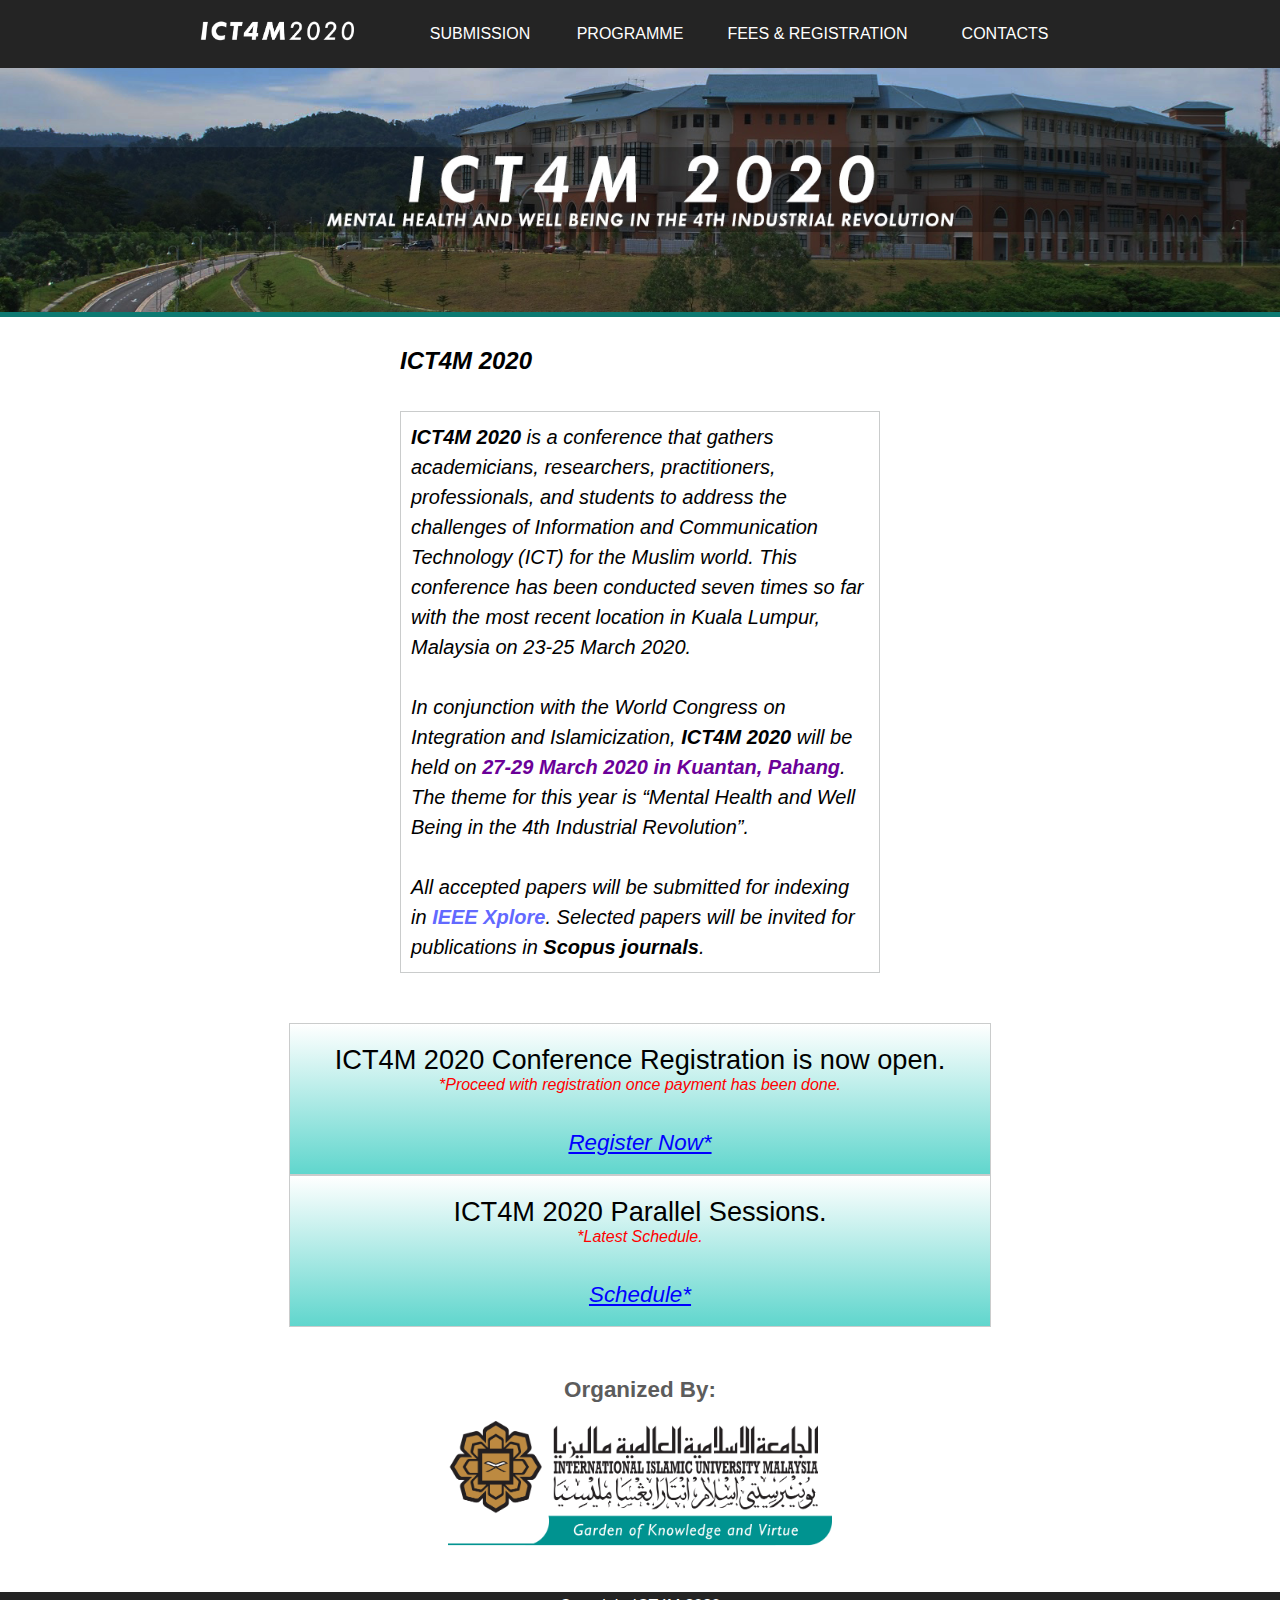
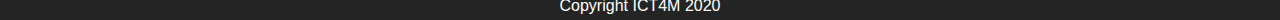
<file: index.html>
<!DOCTYPE html>
<html lang="en" dir="ltr">
  <head>
    <meta charset="utf-8">
    <title></title>
    <link rel="stylesheet" href="style_home_contacts.css">
  </head>
  <body>

    <div class="nav-bar">
      <a href="index.html">
      <img class="logo" src="ICT4M_logo.png" alt="logo" ></a>
      <ul>
        <li><a href="#">SUBMISSION</a>
            <div class="sub-menu-1">
                <ul>
                    <li><a href="callforpaper.html">CALL FOR PAPERS</a></li>
                    <li><a href="dateline.html">IMPORTANT DATES</a></li>
                    <li><a href="guideline.html">SUBMISSION GUIDELINES</a></li>
                </ul>
            </div>
        </li>
        <li><a href="#">PROGRAMME</a>
            <div class="sub-menu-1">
                <ul>
                    <li><a href="tentative.html">CONFERENCE PROGRAMMES</a></li>
                    <li><a href="#">KEYNOTE SPEAKERS</a></li>
                </ul>
            </div>
        </li>
        <li style="width: 185px;"><a href="#">FEES & REGISTRATION</a>
            <div class="sub-menu-1">
                <ul>
                    <li><a href="ConferenceFees.html">CONFERENCE FEES</a></li>
                    <li><a href="registration.html">REGISTRATION</a></li>


                </ul>
            </div>
        </li>
        <li><a href="contacts.html">CONTACTS</a></li>
      </ul>
    </div>

    <div class="head-image">
      <img src="images/home_img.jpg" alt="home">
    </div>

        <div class="content" id="home">
            <h2><em>ICT4M 2020</em></h2>
            <br><br>
            <p><em><strong>ICT4M 2020</strong> is a conference that gathers academicians, researchers, practitioners, professionals,
            and students to address the challenges of Information and Communication Technology (ICT) for
            the Muslim world. This conference has been conducted seven times so far with the most recent
            location in Kuala Lumpur, Malaysia on 23-25 March 2020.<br><br>

            In conjunction with the World Congress on Integration and Islamicization, <strong>ICT4M 2020</strong> will be
            held on <strong><span style="color: #6b0098">27-29 March 2020 in Kuantan, Pahang</span></strong>. The theme for this year is “Mental Health and
            Well Being in the 4th Industrial Revolution”.<br><br>

            All accepted papers will be submitted for indexing in <strong><span style="color: #6269ff">IEEE Xplore</span></strong>. Selected papers will be invited
            for publications in <strong>Scopus journals</strong>.</em></p>
        </div>

                <div class="announcement" id="one">
                  <p><span style="color: black; font-size: 1.7em; margin-bottom: 3px;">ICT4M 2020 Conference Registration is now open.</span></p>
                  <p><span style="color: red"><em>*Proceed with registration once payment has been done.</em></span></p>
                  <br><br>
                  <p><span style="font-size: 1.4em;"><em><a href="#" style="color: blue">Register Now*</a></em></span></p>
                </div>

                <div class="announcement" id="two">
                  <p><span style="color: black; font-size: 1.7em; margin-bottom: 3px;">ICT4M 2020 Parallel Sessions.</span></p>
                  <p><span style="color: red"><em>*Latest Schedule.</em></span></p>
                  <br><br>
                  <p><span style="font-size: 1.4em;"><em><a href="#" style="color: blue">Schedule*</a></em></span></p>
                </div>

                <div class="organizer">
                    <p><strong>Organized By:</strong></p>
                    <br>
                    <img src="images/IIUM_Logo.png" alt="">
                </div>





    <!--<div class="container">

      <div class="slide" id="one">

      </div>

      <div class="slide" id="two">

      </div>

    </div>-->


    <footer>
        <p>Copyright ICT4M 2020</p>
    </footer>
  </body>
</html>
</file>
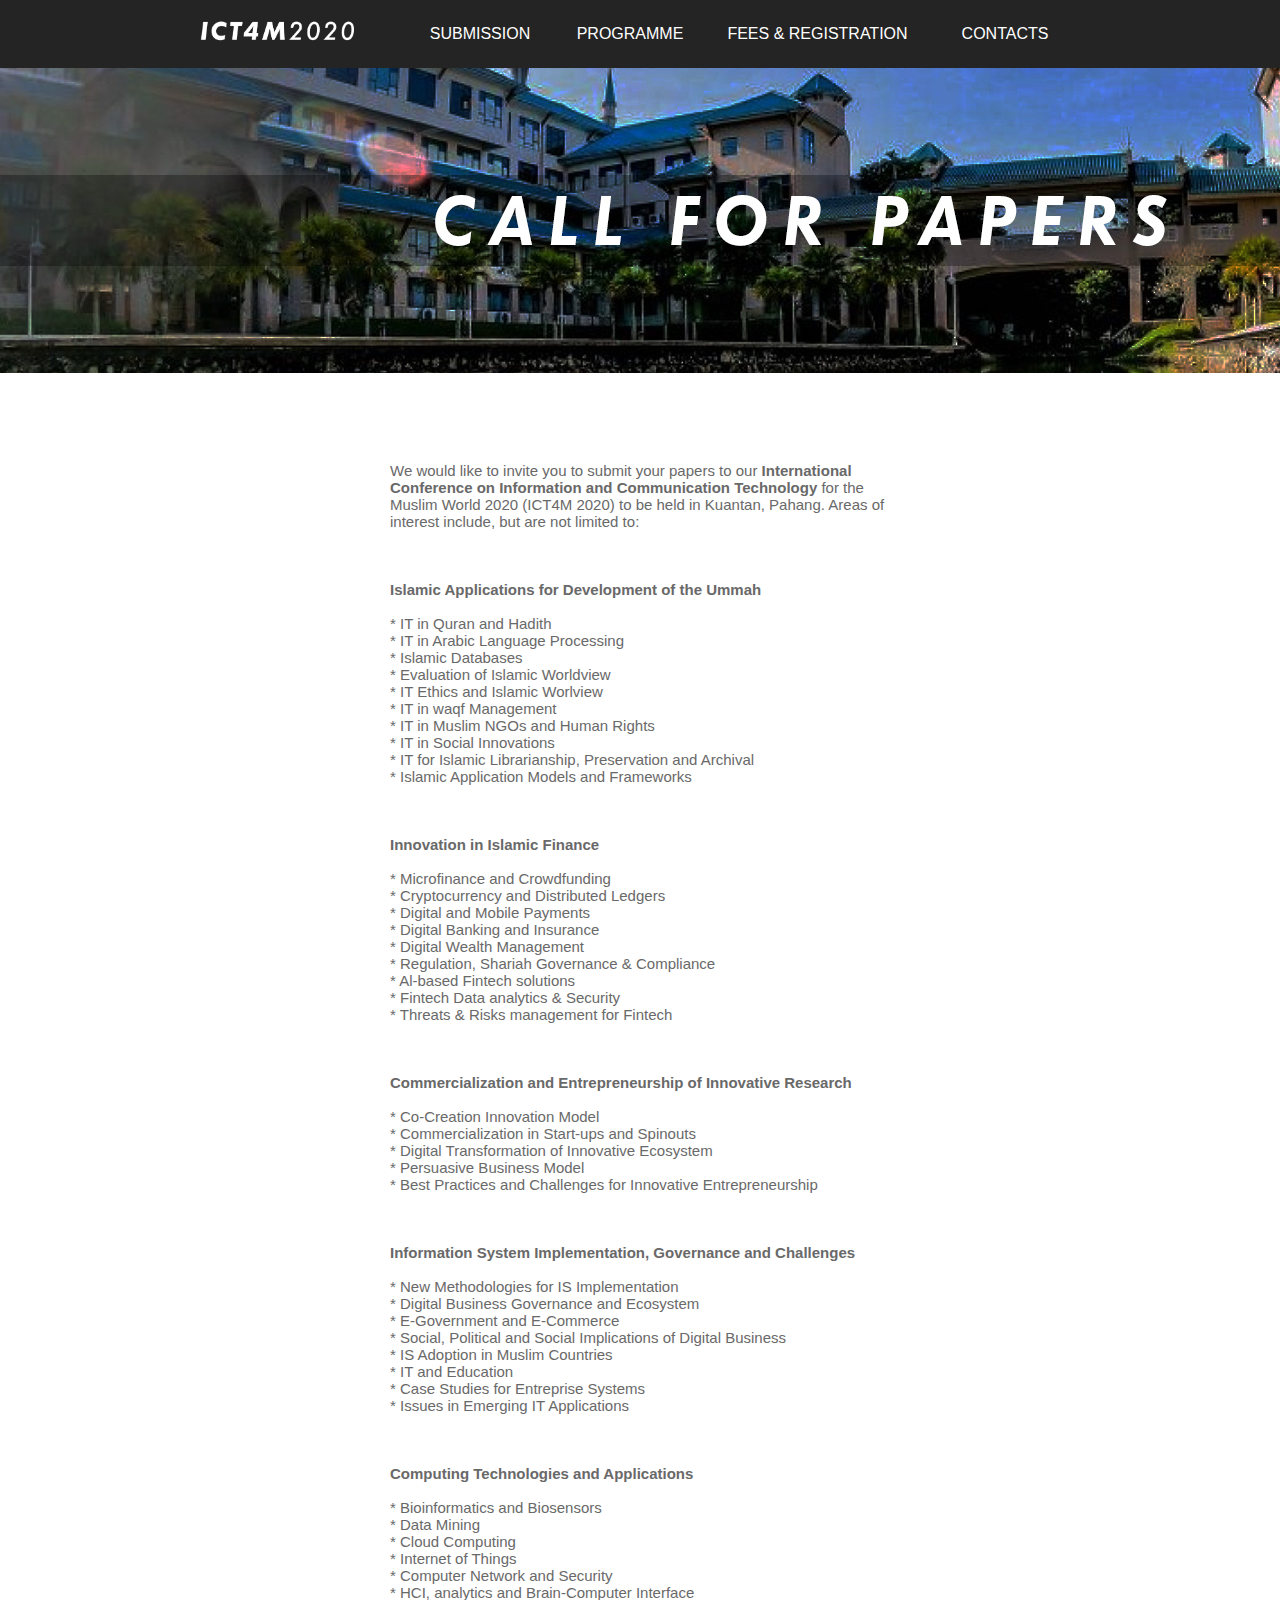
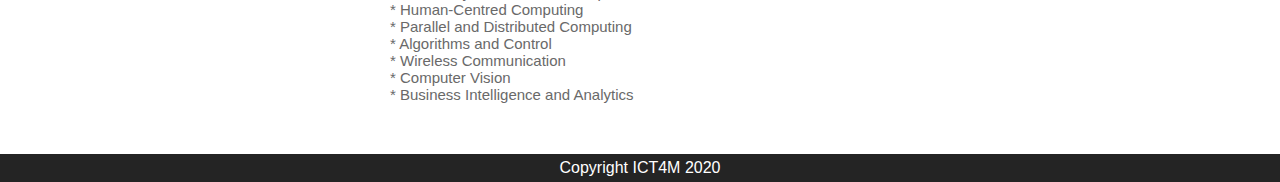
<file: callforpaper.html>
<!DOCTYPE html>
<html lang="en" dir="ltr">
  <head>
    <meta charset="utf-8">
    <title>Call for Paper </title>
    <link rel="stylesheet" href="paperstyle.css">
  </head>
  <body>

    <div class="nav-bar">
      <a href="index.html">
      <img class="logo" src="ICT4M_logo.png" alt="logo" ></a>
      <ul>
        <li><a href="#">SUBMISSION</a>
            <div class="sub-menu-1">
                <ul>
                    <li><a href="callforpaper.html">CALL FOR PAPERS</a></li>
                    <li><a href="dateline.html">IMPORTANT DATES</a></li>
                    <li><a href="guideline.html">SUBMISSION GUIDELINES</a></li>
                </ul>
            </div>
        </li>
        <li><a href="#">PROGRAMME</a>
            <div class="sub-menu-1">
                <ul>
                    <li><a href="tentative.html">CONFERENCE PROGRAMMES</a></li>
                    <li><a href="#">KEYNOTE SPEAKERS</a></li>
                </ul>
            </div>
        </li>
        <li style="width: 185px;"><a href="#">FEES & REGISTRATION</a>
            <div class="sub-menu-1">
                <ul>
                    <li><a href="ConferenceFees.html">CONFERENCE FEES</a></li>
                    <li><a href="registration.html">REGISTRATION</a></li>


                </ul>
            </div>
        </li>
        <li><a href="contacts.html">CONTACTS</a></li>
      </ul>
    </div>

          <img src="papers_img.jpg" alt=" ">

        <div class="content">

    <br><br><br>
    <br><br>
    <p>We would like to invite you to submit your papers to our <strong>
    International Conference on Information and Communication
    Technology</strong> for the Muslim World 2020 (ICT4M 2020)
    to be held in Kuantan, Pahang. Areas of interest
    include, but are not limited to: </p><br><br><br>

    <p><strong>Islamic Applications for Development of the Ummah</strong></p><br>
    <p>* IT in Quran and Hadith <br>
    * IT in Arabic Language Processing <br>
    * Islamic Databases <br>
    * Evaluation of Islamic Worldview <br>
    * IT Ethics and Islamic Worlview <br>
    * IT in waqf Management <br>
    * IT in Muslim NGOs and Human Rights <br>
    * IT in Social Innovations <br>
    * IT for Islamic Librarianship, Preservation and Archival <br>
    * Islamic Application Models and Frameworks</p> <br><br><br>

    <p><strong>Innovation in Islamic Finance</strong></p><br>
    <p>* Microfinance and Crowdfunding <br>
    * Cryptocurrency and Distributed Ledgers <br>
    * Digital and Mobile Payments <br>
    * Digital Banking and Insurance <br>
    * Digital Wealth Management <br>
    * Regulation, Shariah Governance & Compliance <br>
    * Al-based Fintech solutions <br>
    * Fintech Data analytics & Security <br>
    * Threats & Risks management for Fintech</p> <br><br><br>

    <p><strong>Commercialization and Entrepreneurship of Innovative Research</strong></p><br>
    <p>* Co-Creation Innovation Model <br>
    * Commercialization in Start-ups and Spinouts <br>
    * Digital Transformation of Innovative Ecosystem <br>
    * Persuasive Business Model <br>
    * Best Practices and Challenges for Innovative Entrepreneurship</p> <br><br><br>

    <p><strong>Information System Implementation, Governance and Challenges</strong></p><br>
    <p>* New Methodologies for IS Implementation <br>
    * Digital Business Governance and Ecosystem <br>
    * E-Government and E-Commerce <br>
    * Social, Political and Social Implications of Digital Business <br>
    * IS Adoption in Muslim Countries <br>
    * IT and Education <br>
    * Case Studies for Entreprise Systems <br>
    * Issues in Emerging IT Applications </p> <br><br><br>

    <p><strong>Computing Technologies and Applications</strong></p><br>
    <p>* Bioinformatics and Biosensors <br>
    * Data Mining <br>
    * Cloud Computing <br>
    * Internet of Things <br>
    * Computer Network and Security <br>
    * HCI, analytics and Brain-Computer Interface <br>
    * Human-Centred Computing <br>
    * Parallel and Distributed Computing <br>
    * Algorithms and Control <br>
    * Wireless Communication <br>
    * Computer Vision <br>
    * Business Intelligence and Analytics </p> <br><br><br>

    </div>

    <footer>
        <p>Copyright ICT4M 2020</p>
    </footer>
  </body>
</html>
</file>
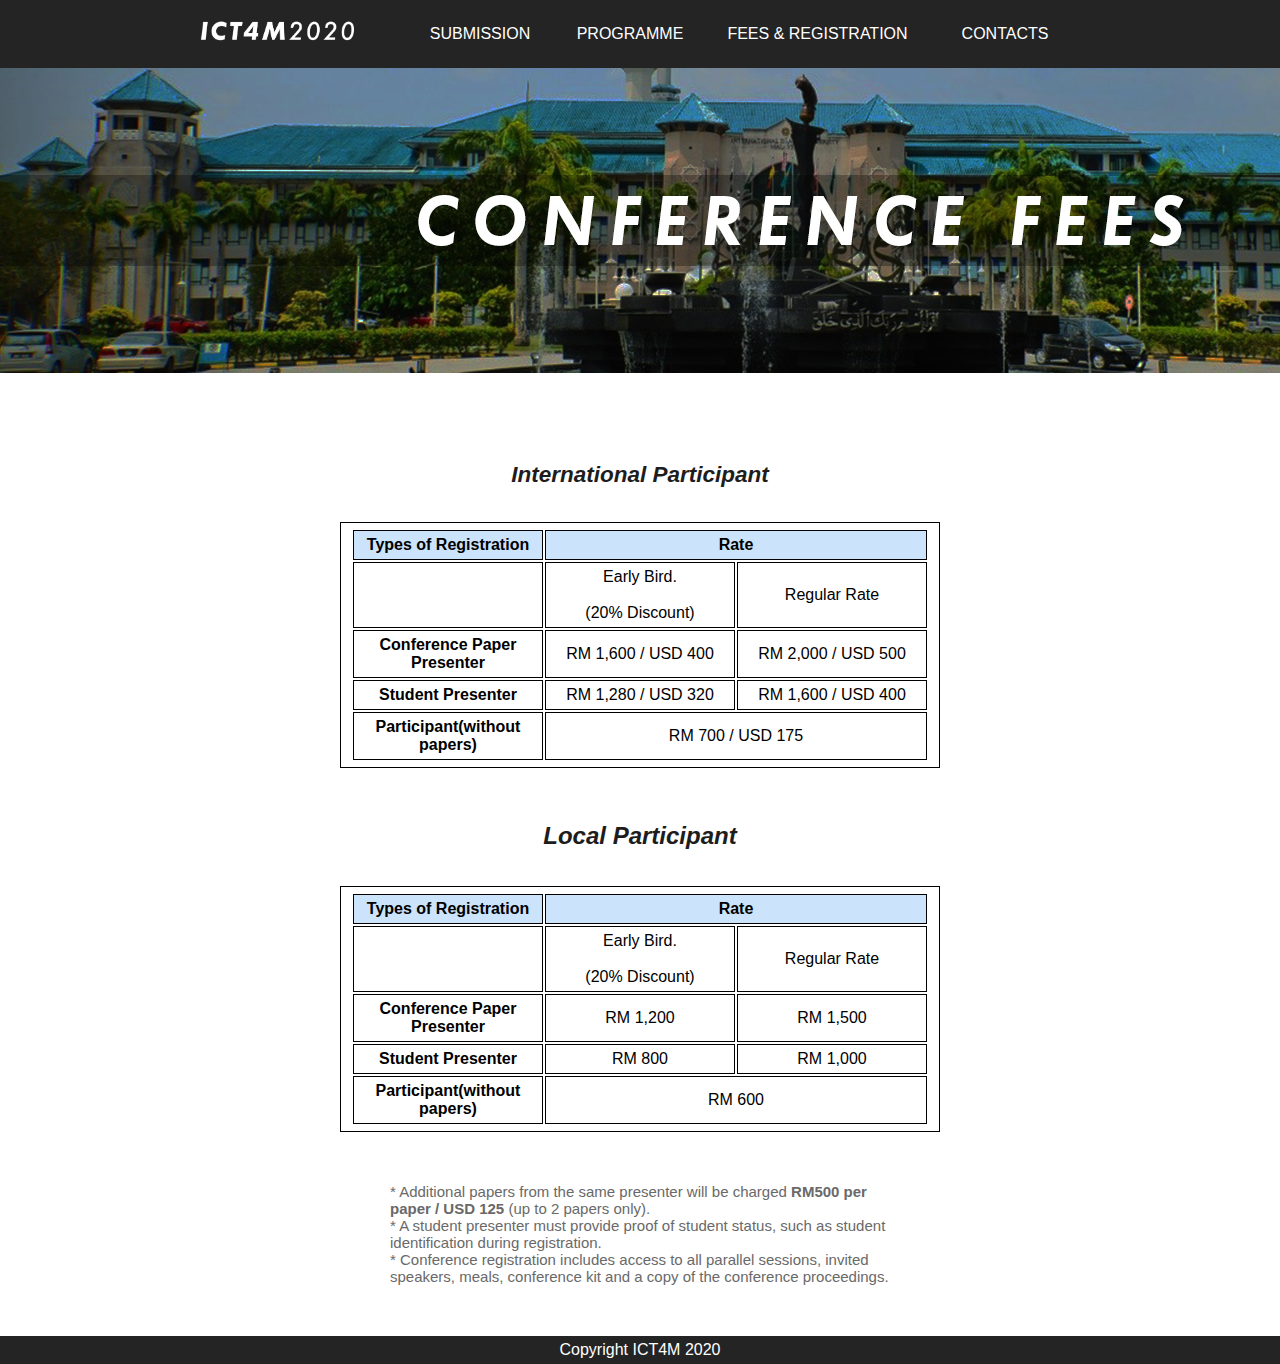
<file: ConferenceFees.html>
<!DOCTYPE html>
<html lang="en" dir="ltr">
  <head>
    <meta charset="utf-8">
    <title>Conference Fees</title>
    <link rel="stylesheet" href="StyleFees.css">
  </head>
  <body>

    <div class="nav-bar">
      <a href="index.html">
      <img class="logo" src="ICT4M_logo.png" alt="logo" ></a>
      <ul>
        <li><a href="#">SUBMISSION</a>
            <div class="sub-menu-1">
                <ul>
                    <li><a href="callforpaper.html">CALL FOR PAPERS</a></li>
                    <li><a href="dateline.html">IMPORTANT DATES</a></li>
                    <li><a href="guideline.html">SUBMISSION GUIDELINES</a></li>
                </ul>
            </div>
        </li>
        <li><a href="#">PROGRAMME</a>
            <div class="sub-menu-1">
                <ul>
                    <li><a href="tentative.html">CONFERENCE PROGRAMMES</a></li>
                    <li><a href="#">KEYNOTE SPEAKERS</a></li>
                </ul>
            </div>
        </li>
        <li style="width: 185px;"><a href="#">FEES & REGISTRATION</a>
            <div class="sub-menu-1">
                <ul>
                    <li><a href="ConferenceFees.html">CONFERENCE FEES</a></li>
                    <li><a href="registration.html">REGISTRATION</a></li>


                </ul>
            </div>
        </li>
        <li><a href="contacts.html">CONTACTS</a></li>
      </ul>
    </div>

          <img src="fees_img.jpg" alt="">

        <div class="content">

    <br><br><br>
    <br><br>

    <h2><em><span style="color: #1D1D1D">International Participant</span></em></h2>
    <br><br>

  </div>

  <table>
    <tr>
      <th>Types of Registration</th>
      <th colspan="2">Rate</th>
    </tr>
    <tr>
      <td></td>
      <td>Early Bird. <br><br>(20% Discount)</td>
      <td>Regular Rate</td>
    </tr>
    <tr>
      <td><strong>Conference Paper Presenter</strong></td>
      <td>RM 1,600 / USD 400 </td>
      <td>RM 2,000 / USD 500</td>
    </tr>
    <tr>
      <td><strong>Student Presenter</strong></td>
      <td>RM 1,280 / USD 320</td>
      <td>RM 1,600 / USD 400</td>
    </tr>
    <tr>
      <td><strong>Participant(without papers)</strong></td>
      <td colspan="2">RM 700 / USD 175</td>
    </tr>
  </table>


    <br><br><br>
    <h2><em><span style="color: #1D1D1D">Local Participant</span></em></h2>
    <br><br>

    <table>
      <tr>
        <th>Types of Registration</th>
        <th colspan="2">Rate </th>
      </tr>
      <tr>
        <td></td>
        <td>Early Bird. <br><br>(20% Discount)</td>
        <td>Regular Rate</td>
      </tr>
      <tr>
        <td><strong>Conference Paper Presenter</strong></td>
        <td>RM 1,200 </td>
        <td>RM 1,500</td>
      </tr>
      <tr>
        <td><strong>Student Presenter</strong></td>
        <td>RM 800 </td>
        <td>RM 1,000</td>
      </tr>
      <tr>
        <td><strong>Participant(without papers)</strong></td>
        <td colspan="2">RM 600</td>
      </tr>
    </table>

      <div class="content">

    <br><br><br>
    <p>* Additional papers from the same presenter will be charged <strong>RM500
    per paper / USD 125 </strong>(up to 2 papers only).<br></p>
    <p>* A student presenter must provide proof of student status, such as
    student identification during registration.<br></p>
    <p>* Conference registration includes access to all parallel sessions,
    invited speakers, meals, conference kit and a copy of the conference
    proceedings. <br></p><br><br><br>

    </div>

    <footer>
        <p>Copyright ICT4M 2020</p>
    </footer>

  </body>
</html>
</file>
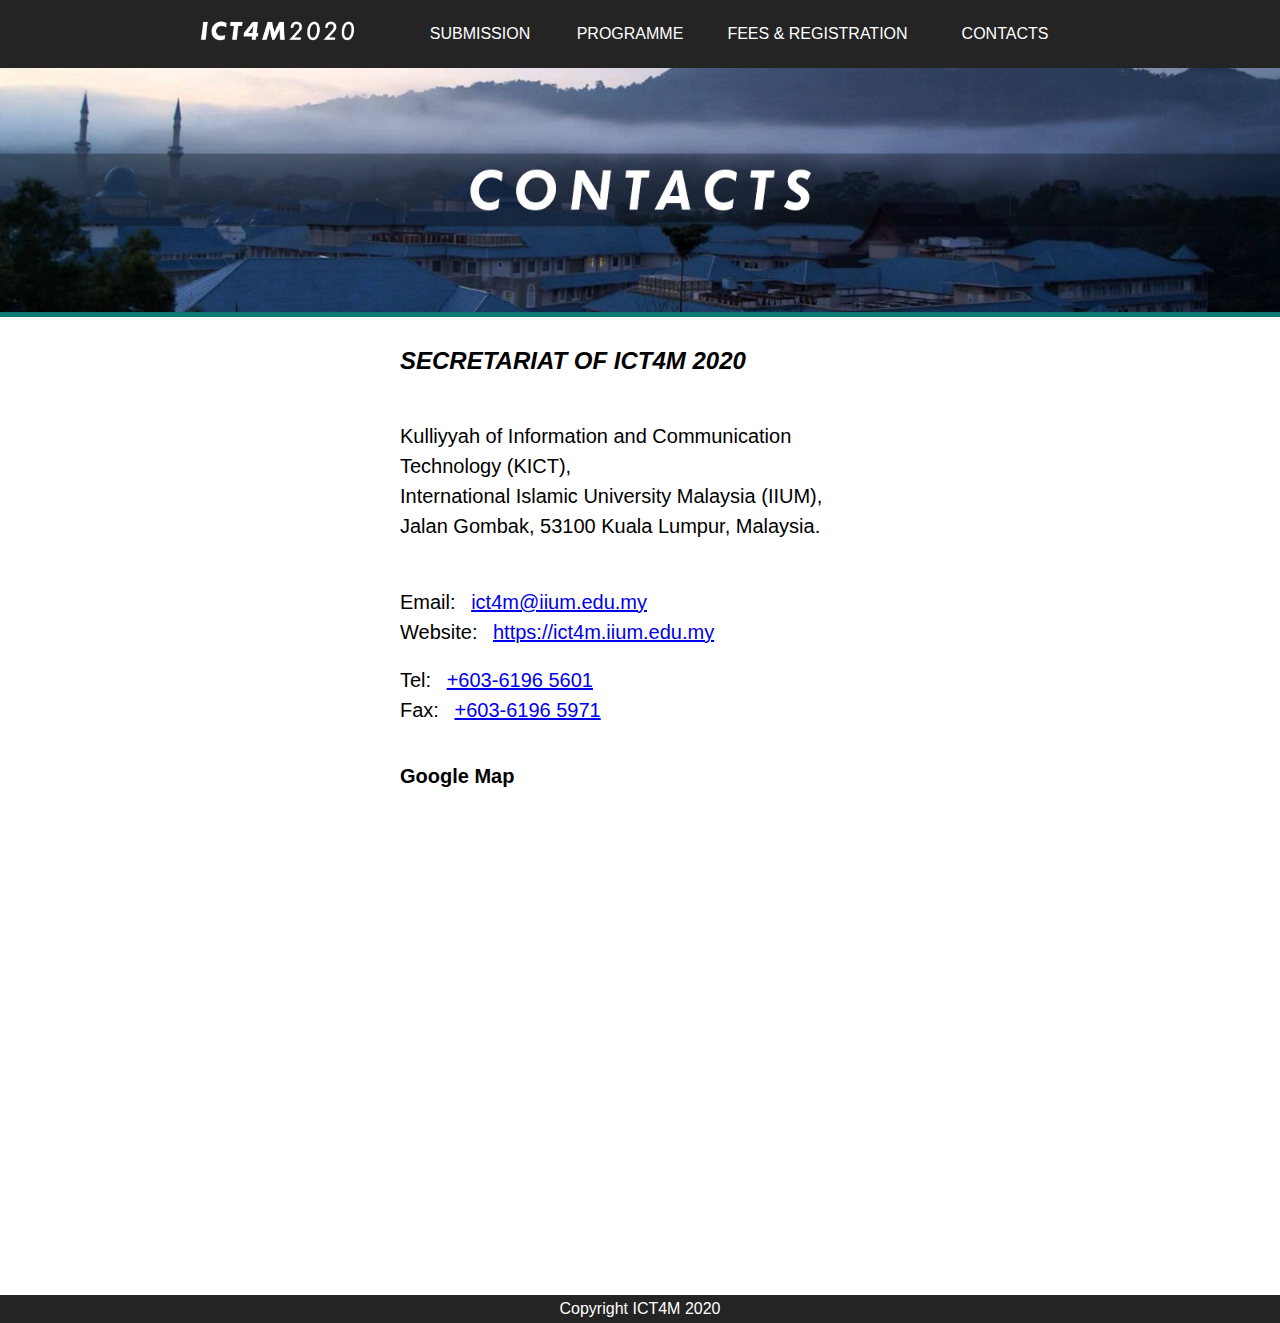
<file: contacts.html>
<!DOCTYPE html>
<html lang="en" dir="ltr">
  <head>
    <meta charset="utf-8">
    <title></title>
    <link rel="stylesheet" href="style_home_contacts.css">
  </head>
  <body>

    <div class="nav-bar">
      <a href="index.html">
      <img class="logo" src="ICT4M_logo.png" alt="logo" ></a>
      <ul>
        <li><a href="#">SUBMISSION</a>
            <div class="sub-menu-1">
                <ul>
                    <li><a href="callforpaper.html">CALL FOR PAPERS</a></li>
                    <li><a href="dateline.html">IMPORTANT DATES</a></li>
                    <li><a href="guideline.html">SUBMISSION GUIDELINES</a></li>
                </ul>
            </div>
        </li>
        <li><a href="#">PROGRAMME</a>
            <div class="sub-menu-1">
                <ul>
                    <li><a href="tentative.html">CONFERENCE PROGRAMMES</a></li>
                    <li><a href="#">KEYNOTE SPEAKERS</a></li>
                </ul>
            </div>
        </li>
        <li style="width: 185px;"><a href="#">FEES & REGISTRATION</a>
            <div class="sub-menu-1">
                <ul>
                    <li><a href="ConferenceFees.html">CONFERENCE FEES</a></li>
                    <li><a href="registration.html">REGISTRATION</a></li>


                </ul>
            </div>
        </li>
        <li><a href="contacts.html">CONTACTS</a></li>
      </ul>
    </div>

    <div class="head-image">
      <img src="images/contacts_img.jpg" alt="home">
    </div>

        <div class="content" id="contacts">
            <h2><em>SECRETARIAT OF ICT4M 2020</em></h2>
            <br><br>
            <p>Kulliyyah of Information and Communication Technology (KICT),<br>
              International Islamic University Malaysia (IIUM),<br>
              Jalan Gombak, 53100 Kuala Lumpur, Malaysia.</p>
              <br><br>
              <label for="Email">Email: </label>
              <a href="mailto:ict4m@iium.edu.my?subject=feedback">ict4m@iium.edu.my</a>
              <br>
              <label for="Website">Website: </label>
              <a href="https://ict4m.iium.edu.my">https://ict4m.iium.edu.my</a>
              <br><br>
              <label for="tel">Tel: </label>
              <a href="tel: +603 6196 5601">+603-6196 5601</a>
              <br>
              <label for="fax">Fax: </label>
              <a href="tel: +603 6196 5971">+603-6196 5971</a>

              <br><br><br>

              <label for="map"><strong>Google Map</strong></label><br>
              <iframe src="https://www.google.com/maps/embed?pb=!1m18!1m12!1m3!1d15933.453809985604!2d101.71821715!3d3.25959255!2m3!1f0!2f0!3f0!3m2!1i1024!2i768!4f13.1!3m3!1m2!1s0x0%3A0xebf4b45f23b31c79!2sKulliyyah%20of%20Information%20and%20Communication%20Technology%20-%20KICT!5e0!3m2!1sen!2smy!4v1573460434653!5m2!1sen!2smy" width="600" height="450" frameborder="0" style="border:0;" allowfullscreen=""></iframe>
        </div>


    <!--<div class="container">

      <div class="slide" id="one">

      </div>

      <div class="slide" id="two">

      </div>

    </div>-->


    <footer>
        <p>Copyright ICT4M 2020</p>
    </footer>
  </body>
</html>
</file>
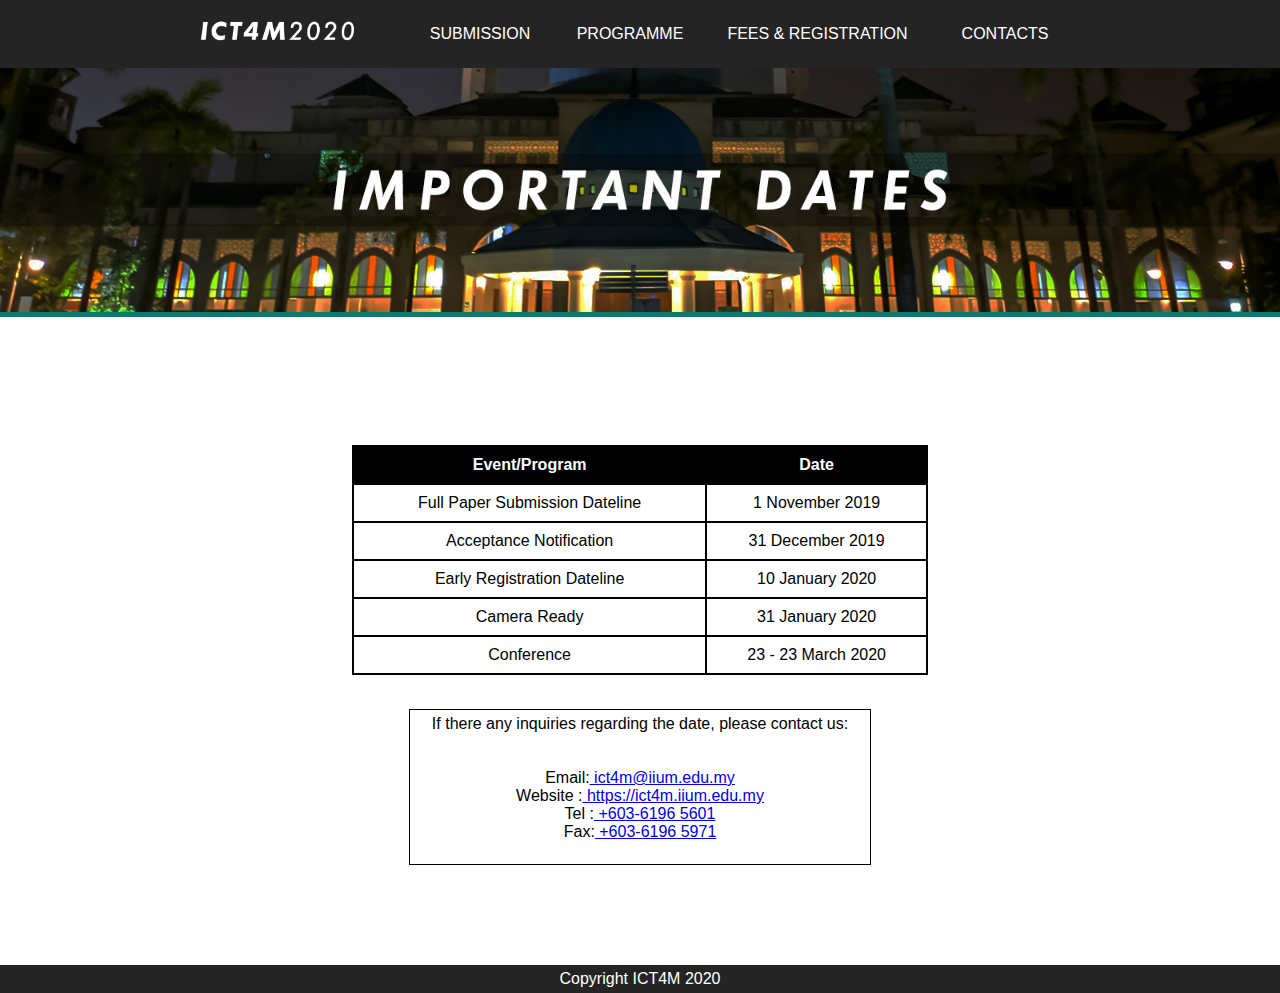
<file: dateline.html>
<!DOCTYPE html>
<html lang="en" dir="ltr">
  <head>
    <meta charset="utf-8">
    <title></title>
    <link rel="stylesheet" href="style_dateline.css">
  </head>
  <body>

    <div class="nav-bar">
      <a href="index.html">
      <img class="logo" src="ICT4M_logo.png" alt="logo" ></a>
      <ul>
        <li><a href="#">SUBMISSION</a>
            <div class="sub-menu-1">
                <ul>
                    <li><a href="callforpaper.html">CALL FOR PAPERS</a></li>
                    <li><a href="dateline.html">IMPORTANT DATES</a></li>
                    <li><a href="guideline.html">SUBMISSION GUIDELINES</a></li>
                </ul>
            </div>
        </li>
        <li><a href="#">PROGRAMME</a>
            <div class="sub-menu-1">
                <ul>
                    <li><a href="tentative.html">CONFERENCE PROGRAMMES</a></li>
                    <li><a href="#">KEYNOTE SPEAKERS</a></li>
                </ul>
            </div>
        </li>
        <li style="width: 185px;"><a href="#">FEES & REGISTRATION</a>
            <div class="sub-menu-1">
                <ul>
                    <li><a href="ConferenceFees.html">CONFERENCE FEES</a></li>
                    <li><a href="registration.html">REGISTRATION</a></li>


                </ul>
            </div>
        </li>
        <li><a href="contacts.html">CONTACTS</a></li>
      </ul>
    </div>

    <div class="head-image">
      <img src="dates_img.jpg" alt="home" style="width:100%;height:100%;"><!---https://images.app.goo.gl/7m9LyCgDeBbvMiqk6--->
    </div>

    <table style="width:45%" id = "t01">
  <tr>
    <th>Event/Program</th>
    <th>Date</th>
  </tr>
  <tr>
    <td>Full Paper Submission Dateline</td>
    <td>1 November 2019</td>
  </tr>
  <tr>
    <td>Acceptance Notification</td>
    <td>31 December 2019</td>
  </tr>
  <tr>
    <td>Early Registration Dateline</td>
    <td>10 January 2020</td>
  </tr>
  <tr>
    <td>Camera Ready</td>
    <td>31 January 2020</td>
  </tr>
  <tr>
    <td>Conference</td>
    <td>23 - 23 March 2020</td>
  </tr>


</table>
<div class = "div1">

  <p align = "center" size = "3">  If there any inquiries regarding the date, please contact us: </p>
  <br><br>
  <p align = "center">Email:<a align = "center" size = "3" href="ict4m@uuim.edy.my">  ict4m@iium.edu.my  </a>
  <p align = "center">Website :<a align = "center" size = "3" href="http://ict4m.iium.edu.my/">  https://ict4m.iium.edu.my  </a>
  <p align = "center">Tel :<a align = "center" size = "3" href="+603-6196 5601">  +603-6196 5601  </a>
  <p align = "center">Fax:<a align = "center" size = "3" href="+603-6196 5601">  +603-6196 5971  </a>
  <br>
  <br>



</div>

    <footer>
        <p>Copyright ICT4M 2020</p>
    </footer>
  </body>
</html>
</file>
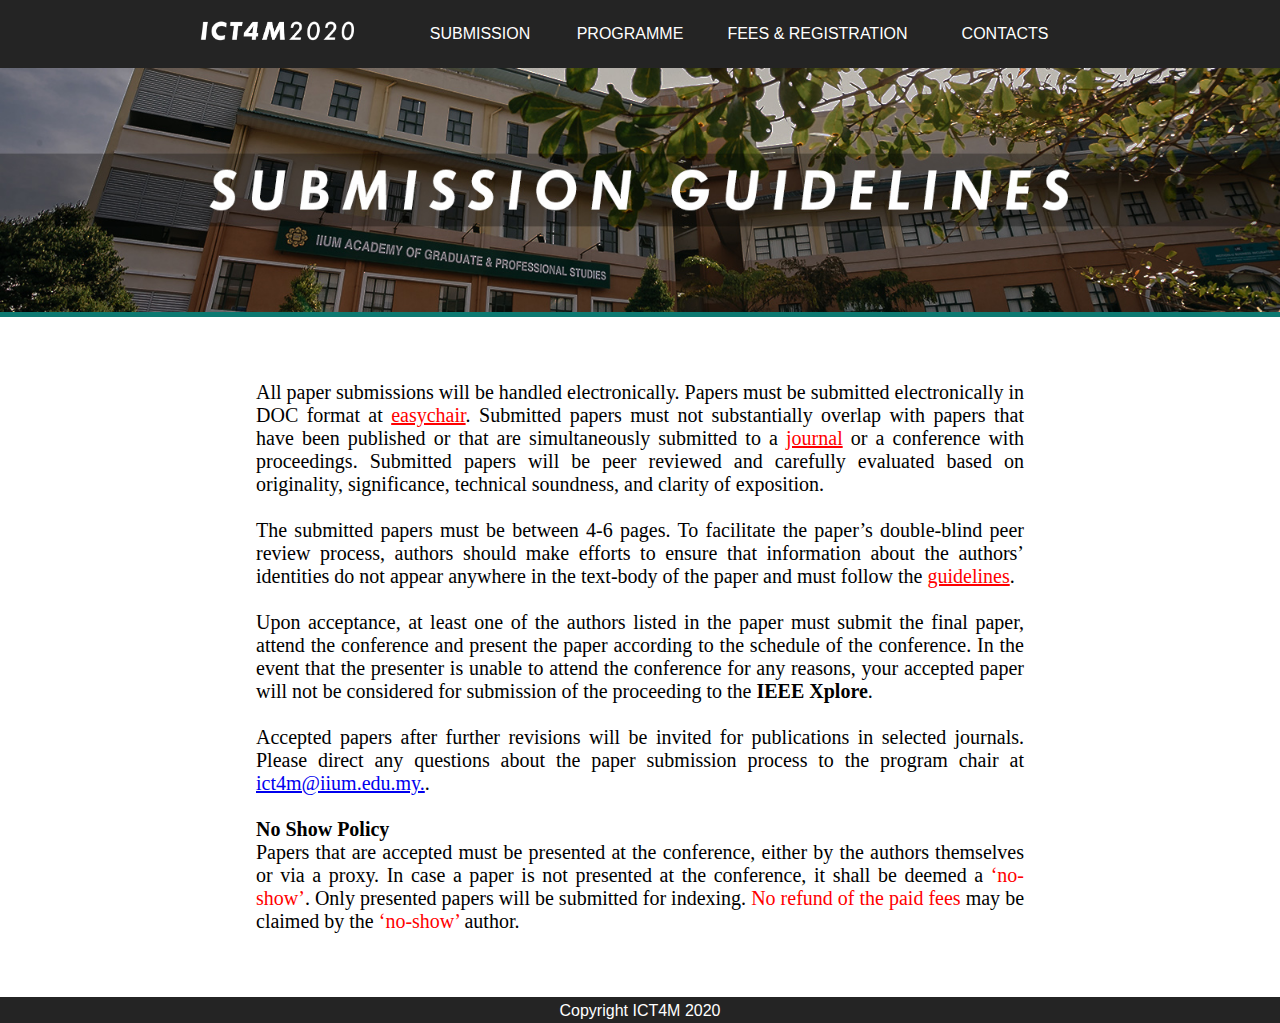
<file: guideline.html>
<!DOCTYPE html>
<html lang="en" dir="ltr">
  <head>
    <meta charset="utf-8">
    <title></title>
    <link rel="stylesheet" href="style_guideline.css">
  </head>
  <body>

    <div class="nav-bar">
      <a href="index.html">
      <img class="logo" src="ICT4M_logo.png" alt="logo" ></a>
      <ul>
        <li><a href="#">SUBMISSION</a>
            <div class="sub-menu-1">
                <ul>
                    <li><a href="callforpaper.html">CALL FOR PAPERS</a></li>
                    <li><a href="dateline.html">IMPORTANT DATES</a></li>
                    <li><a href="guideline.html">SUBMISSION GUIDELINES</a></li>
                </ul>
            </div>
        </li>
        <li><a href="#">PROGRAMME</a>
            <div class="sub-menu-1">
                <ul>
                    <li><a href="tentative.html">CONFERENCE PROGRAMMES</a></li>
                    <li><a href="#">KEYNOTE SPEAKERS</a></li>
                </ul>
            </div>
        </li>
        <li style="width: 185px;"><a href="#">FEES & REGISTRATION</a>
            <div class="sub-menu-1">
                <ul>
                    <li><a href="ConferenceFees.html">CONFERENCE FEES</a></li>
                    <li><a href="registration.html">REGISTRATION</a></li>


                </ul>
            </div>
        </li>
        <li><a href="contacts.html">CONTACTS</a></li>
      </ul>
    </div>

    <div class="head-image">
      <img src="guidelines_img.jpg" alt="home" style="width:100%;height:100%;">
    </div>

    <div class="content">


    <p align = "center" style="font-size:125%;">All paper submissions will be handled electronically. Papers must be submitted electronically in DOC format
    at <u style="color: #ff0000">easychair</u>. Submitted papers must not substantially overlap with papers that have been published or that
    are simultaneously submitted to a <u style="color: #ff0000">journal</u> or a conference with proceedings. Submitted papers will be peer
    reviewed and carefully evaluated based on originality, significance, technical soundness, and clarity of
    exposition.

    <br>
    <br>

    The submitted papers must be between 4-6 pages.   To facilitate the paper’s double-blind peer review
    process, authors should make efforts to ensure that information about the authors’ identities do not appear
    anywhere in the text-body of the paper and must follow the <u style="color: #ff0000">guidelines</u>.

    <br>
    <br>

    Upon acceptance, at least one of the authors listed in the paper must submit the final paper, attend the
    conference and present the paper according to the schedule of the conference. In the event that the presenter
    is unable to attend the conference for any reasons, your accepted paper will not be considered for submission
    of the proceeding to the <strong>IEEE Xplore</strong>.

    <br>
    <br>

    Accepted papers after further revisions will be invited for publications in selected journals. Please direct any
    questions about the paper submission process to the program chair at <a href="ict4m@iium.edu.my">ict4m@iium.edu.my.</a>.

    <br>
    <br>

    <strong>No Show Policy</strong>
    <br>
    Papers that are accepted must be presented at the conference, either by the authors themselves or via a proxy.
    In case a paper is not presented at the conference, it shall be deemed a <span style="color: #ff0000">‘no-show’</span>. Only presented papers
    will be submitted for indexing. <span style="color: #ff0000">No refund of the paid fees</span> may be claimed by the <span style="color: #ff0000">‘no-show’</span> author.

    </p>
   </div>

    <footer>
        <p>Copyright ICT4M 2020</p>
    </footer>
  </body>
</html>
</file>
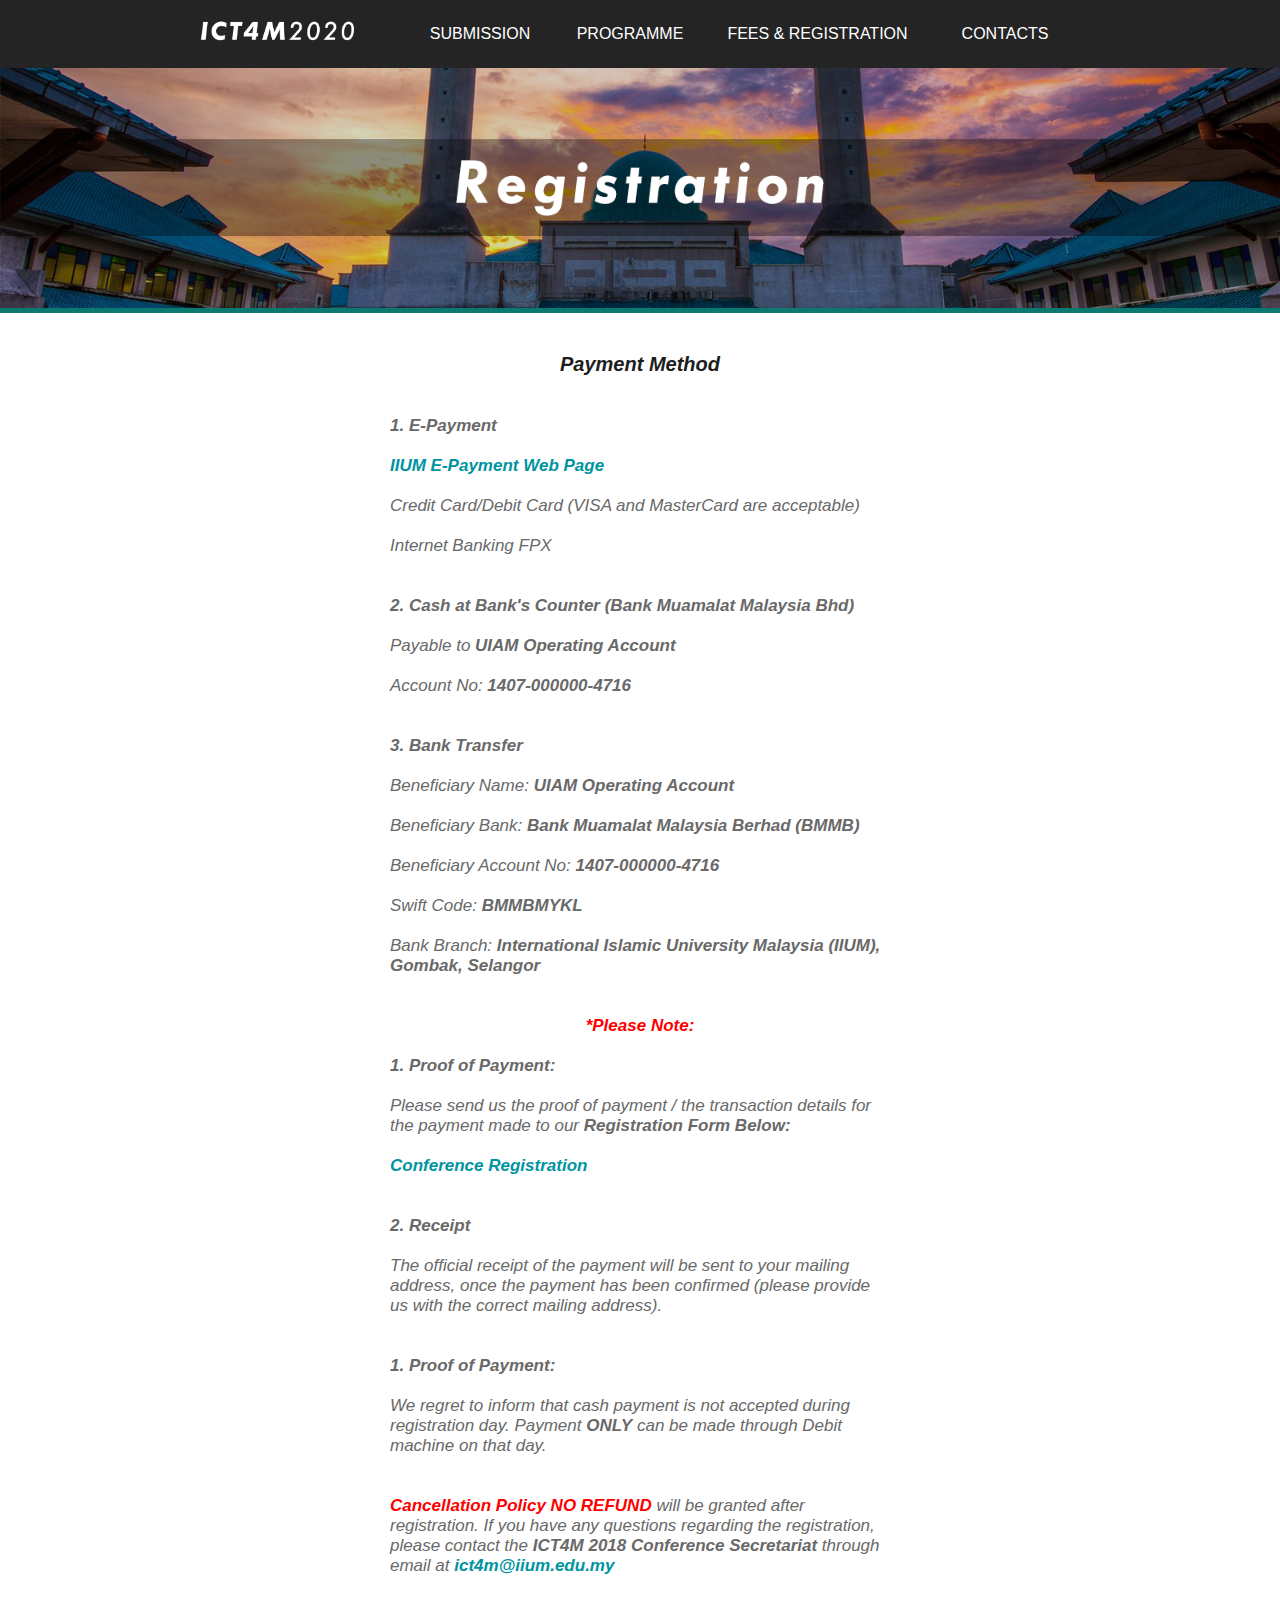
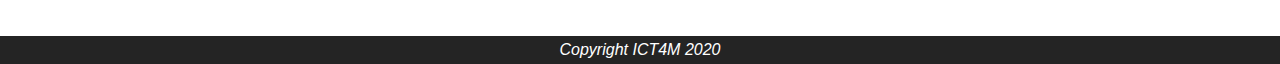
<file: registration.html>
<!DOCTYPE html>
<html lang="en" dir="ltr">
  <head>
    <meta charset="utf-8">
    <title></title>
    <link rel="stylesheet" href="style_register.css">
  </head>
  <body>

    <div class="nav-bar">
      <a href="index.html">
      <img class="logo" src="ICT4M_logo.png" alt="logo" ></a>
      <ul>
        <li><a href="#">SUBMISSION</a>
            <div class="sub-menu-1">
                <ul>
                    <li><a href="callforpaper.html">CALL FOR PAPERS</a></li>
                    <li><a href="dateline.html">IMPORTANT DATES</a></li>
                    <li><a href="guideline.html">SUBMISSION GUIDELINES</a></li>
                </ul>
            </div>
        </li>
        <li><a href="#">PROGRAMME</a>
            <div class="sub-menu-1">
                <ul>
                    <li><a href="tentative.html">CONFERENCE PROGRAMMES</a></li>
                    <li><a href="#">KEYNOTE SPEAKERS</a></li>
                </ul>
            </div>
        </li>
        <li style="width: 185px;"><a href="#">FEES & REGISTRATION</a>
            <div class="sub-menu-1">
                <ul>
                    <li><a href="ConferenceFees.html">CONFERENCE FEES</a></li>
                    <li><a href="registration.html">REGISTRATION</a></li>


                </ul>
            </div>
        </li>
        <li><a href="contacts.html">CONTACTS</a></li>
      </ul>
    </div>

    <img src="registerimg.png" id="registerimg">

    <div class="content">
        <br><br>
        <h2><em><span style="color: #1D1D1D">Payment Method</span></em></h2>
        <br><br>
        <p><em><strong>1. E-Payment</strong> <br><br>
          <a href="https://epayment.iium.edu.my/econference/econferences/add/300" id="payment"><strong><span style="color: #0094A1">IIUM E-Payment Web Page</span></strong></a><br><br>
          <p>Credit Card/Debit Card (VISA and MasterCard are acceptable)<br><br>
          <p>Internet Banking FPX<br><br><br>

        <p><strong>2. Cash at Bank's Counter (Bank Muamalat Malaysia Bhd)</strong><br><br>
          <p>Payable to <strong>UIAM Operating Account</strong><br><br>
          <p>Account No: <strong>1407-000000-4716</strong><br><br><br>

        <p><strong>3. Bank Transfer</strong><br><br>
          <p>Beneficiary Name: <strong>UIAM Operating Account</strong><br><br>
          <p>Beneficiary Bank: <strong>Bank Muamalat Malaysia Berhad (BMMB)</strong><br><br>
          <p>Beneficiary Account No: <strong>1407-000000-4716</strong><br><br>
          <p>Swift Code: <strong>BMMBMYKL</strong><br><br>
          <p>Bank Branch: <strong>International Islamic University Malaysia (IIUM), Gombak, Selangor</strong><br><br><br>

        <p id="pleaseNote"><strong><span style="color: red">*Please Note:</span></strong><br><br>

        <p><strong>1. Proof of Payment:</strong><br><br>
          <p>Please send us the proof of payment / the transaction details for the payment made to our <strong>Registration Form Below:</strong><br><br>
            <a href="conference fees punya html file" id="conference"><strong><span style="color: #0094A1">Conference Registration</span></strong></a><br><br><br>

            <p><strong>2. Receipt</strong><br><br>
              <p>The official receipt of the payment will be sent to your mailing address, once the payment has been confirmed (please provide us with the correct mailing address).<br><br><br>

            <p><strong>1. Proof of Payment:</strong><br><br>
              <p>We regret to inform that cash payment is not accepted during registration day. Payment <strong>ONLY</strong> can be made through Debit machine on that day.<br><br><br>

            <p><strong><span style="color: red">Cancellation Policy NO REFUND</span></strong> will be granted after registration.
              If you have any questions regarding the registration, please contact the <strong>ICT4M 2018 Conference Secretariat</strong> through email at <a href="mailto: ict4m@iium.edu.my" id="email"><strong><span style="color: #0094A1">ict4m@iium.edu.my</span></strong></a><br><br><br><br>

    </div>


    <footer>
        <p>Copyright ICT4M 2020</p>
    </footer>
  </body>
</html>
</file>
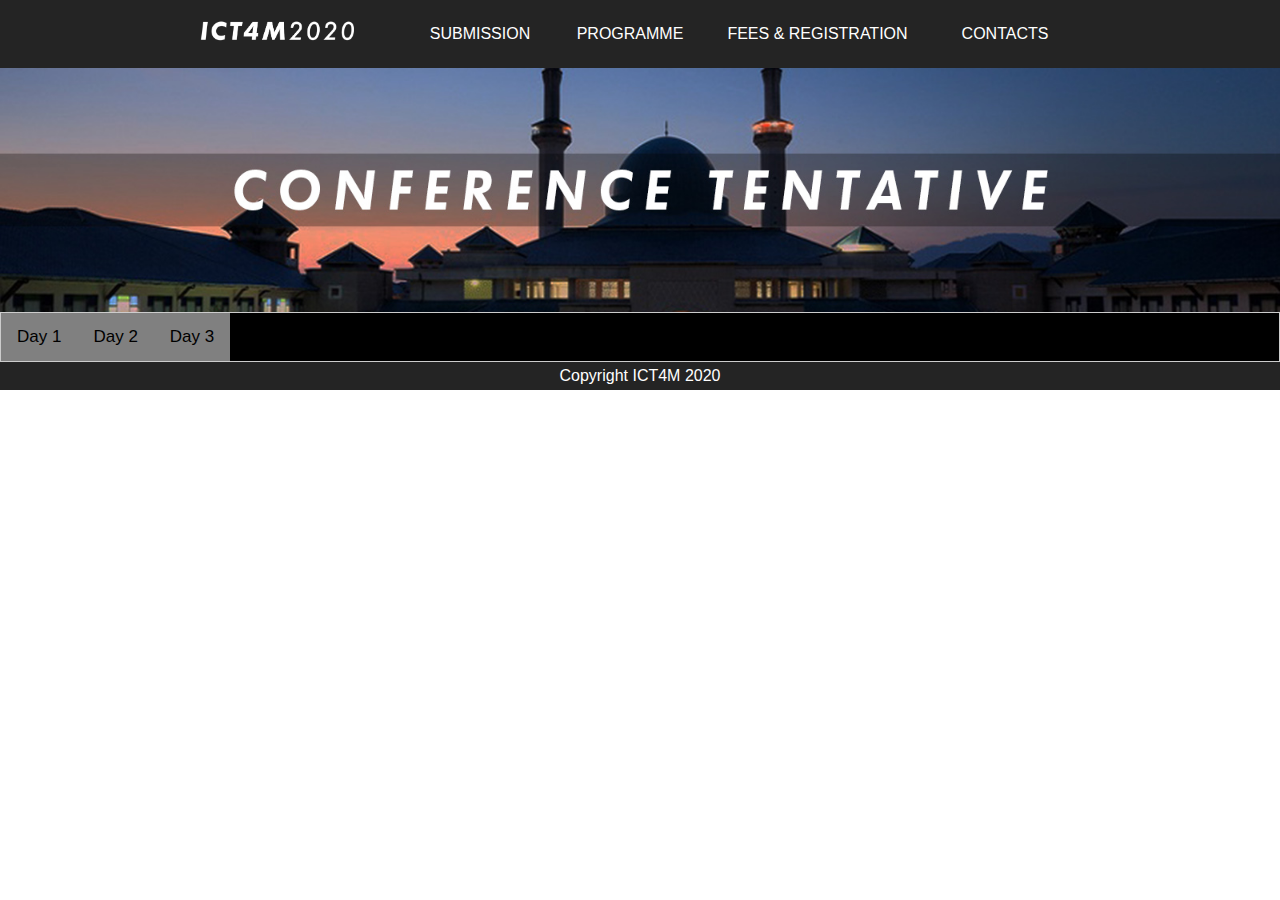
<file: tentative.html>
<!DOCTYPE html>
<html lang="en" dir="ltr">
  <head>
    <meta charset="utf-8">
    <title></title>
    <link rel="stylesheet" href="tentative.css">
  </head>
  <div id="container">
   <div id="header"></div>
   <div id="body"></div>
   <div id="footer"></div>
</div>
  <body>


    <div class="nav-bar">
      <a href="index.html">
      <img class="logo" src="ICT4M_logo.png" alt="logo" ></a>
      <ul>
        <li><a href="#">SUBMISSION</a>
            <div class="sub-menu-1">
                <ul>
                    <li><a href="callforpaper.html">CALL FOR PAPERS</a></li>
                    <li><a href="dateline.html">IMPORTANT DATES</a></li>
                    <li><a href="guideline.html">SUBMISSION GUIDELINES</a></li>
                </ul>
            </div>
        </li>
        <li><a href="#">PROGRAMME</a>
            <div class="sub-menu-1">
                <ul>
                    <li><a href="tentative.html">CONFERENCE PROGRAMMES</a></li>
                    <li><a href="#">KEYNOTE SPEAKERS</a></li>
                </ul>
            </div>
        </li>
        <li style="width: 185px;"><a href="#">FEES & REGISTRATION</a>
            <div class="sub-menu-1">
                <ul>
                    <li><a href="ConferenceFees.html">CONFERENCE FEES</a></li>
                    <li><a href="registration.html">REGISTRATION</a></li>


                </ul>
            </div>
        </li>
        <li><a href="contacts.html">CONTACTS</a></li>
      </ul>
    </div>
    <div class="head-image">
      <img src="tentative_img.jpg" alt="home" >
    </div>


  <div class="tab">
  <button class="tablinks" onclick="openDay(event, 'Day1')" >Day 1</button>
  <button class="tablinks" onclick="openDay(event, 'Day2')">Day 2</button>
  <button class="tablinks" onclick="openDay(event, 'Day3')">Day 3</button>
</div>


</div>

<div id="Day1" class="tabcontent">
  <h2>Day 1</h2><br><br>
  <h3>08:00 a.m</h3>
  <p>Conference Registration <br>
Venue: KICT Foyer, Level 5</p><br>

<h3>08:30 a.m</h3>
<p>Arrival of Guests and Participants <br>
  Venue: KICT Conference Room, Level 5</p><br>
<h3>09:00 a.m</h3> <br>
<p> <h5>Opening Ceremony</h5>  <br>
  <strong>Venue:</strong> KICT Conference Room, KICT Conference Room, Level 5 <br>
  <strong>Welcoming Speech:</strong> Prof. Dr. Abdul Wahab Abdul Rahman, Dean of KICT <br>
  Opening Speech: Professor Dr. Isarji Hj Sarudin, Deputy Rector (Academic and Industrial Linkages) <br>
</p><br>

<h3>09:30 a.m</h3><br>
<h5>Tea Break</h5>
<p><strong>Venue:</strong> Staff Lounge, Level 5</p><br>

<h3>10:00 a.m</h3><br>
<strong>Parallel Sessions</strong> <br><br>
 <h5 >Sessions 1</h5>
 <p>Moderator: Prof. Dr. Roslina Othman <br> Venue:
ROOM 1</p><br>

 <h5 >Sessions 2</h5>
 <p>Moderator: Prof. Dr. Roslina Othman <br> Venue:
ROOM 2</p><br>
<h5 >Sessions 3</h5>
<p>Moderator: Br. Jamaluddin Ibrahim <br> Venue:
ROOM 3</p><br>
<h5 >Sessions 4</h5>
<p>Moderator: Prof. Dr. Norbik Bashah <br> Venue:
ROOM 4</p><br>

<h3>11:30 a.m</h3>
<strong>Forum</strong><br>
<h5>Title: Financial Technology</h5>
<p>Moderator: Br. Mohd Rosydi Muhamad <br>
Panellist 1: Mr Faeez M. Nor, CFO, LuxTag  <br>
Panellist 2: Prof. Dr. Engku Rabiah Adawiah, IIBF <br>
Panellist 3: Dr. Rizal Mohd. Nor, KICT <br>
<strong>Venue:</strong> KICT Conference Room, Level 5</p><br><br>

<h3>12:30 p.m</h3><br>
<h5>Lunch</h5>
<p><strong>Venue:</strong> Multipurpose Hall (MPH), Level 2</p><br>

<h3>02:30 p.m</h3><br>
<h5>Keynote Speaker 1:</h5>
<p>Datuk Dr. Mohd Daud Bakar <br>
  Title: Unlocking Islamic Digital Economy <br>
  <strong>Venue:</strong> KICT Conference Room, Level 5</p><br>

  <h3>03:00 p.m</h3><br>
  <h5>Tea Break</h5>
  <p><strong>Venue:</strong> Staff Lounge, Level 5</p><br>

  <h3>03:30 p.m</h3><br>
  <strong>Parallel Sessions</strong> <br><br>
   <h5 >Sessions 5</h5>
   <p>Moderator: Dr. Akram Zeki <br> Venue:
  ROOM 1</p><br>
   <h5 >Sessions 6</h5>
   <p>Moderator: Prof. Dr. Imad Fakhri <br> Venue:
  ROOM 2</p><br>
  <h5 >Sessions 7</h5>
  <p>Moderator: Dr. Fatzilah Misman<br> Venue:
  ROOM 3</p><br>
  <h5 >Sessions 8</h5>
  <p>Moderator: Dr. Abdul Rahman Ahlan <br> Venue:
  ROOM 4</p><br>
  <strong>Click here to to download</strong>

  <form method="get" action="tentative.pdf">
       <button class="btn" style=""><i class="fa fa-download"></i> Download</button>
  </form>


</div>
<div id="Day2" class="tabcontent">
<h2>Day 2</h2><br><br>

<h3>09:00 a.m</h3>
<strong>Parallel Sessions</strong> <br><br>
 <h5 >Sessions 9</h5>
 <p>Moderator: Dr. Normi Sham Awang Abu Bakar <br> Venue:
ROOM 1</p><br>
<h5 >Sessions 10</h5>
<p>Moderator: Dr. Madihah Sheikh Abdul Aziz <br> Venue:
ROOM 2</p><br>
<h5 >Sessions 11</h5>
<p>Moderator: Prof. Dr. Mohd Adam Suhaimi <br> Venue:
ROOM 3</p><br>
<h5 >Sessions 12</h5>
<p>Moderator: Dr. Zan Azma Nasruddin <br> Venue:
ROOM 4</p><br>

<h3>10:00 a.m</h3>
<h5>Tea Break</h5><br>
<p><strong>Venue:</strong> Staff Lounge, Level 5</p><br>

<h3>11:00 a.m</h3>
<h5>Keynote Speaker 2:</h5>
<p>Prof. Dato’ Ir. Dr Wan Ramli Wan Daud, UKM</p><br>
<h5>Title: Islamic Philosophy Of ICT: Some Preliminary Thoughts</h5>
<p><strong>Venue:</strong>KICT Conference Room, Level 5</p><br>

<h3>11:45 a.m</h3>
<strong>Parallel Sessions</strong> <br><br>
 <h5 >Sessions 13</h5>
 <p>Moderator: Dr Aznan Zuhid Saidin <br> Venue:
ROOM 1</p><br>
<h5 >Sessions 14</h5>
<p>Moderator: Dr. Lili Marziana Abdullah <br> Venue:
ROOM 2</p><br>
<h5 >Sessions 15</h5>
<p>Moderator: Br. Abdul Rahman Ahmad Dahlan <br> Venue:
ROOM 3</p><br>
<h5 >Sessions 16</h5>
<p>Moderator: Prof. Dr. Asadullah Shah <br> Venue:
ROOM 4</p><br>

<h3>12:45 p.m</h3>
<h4>Wrap-up Session</h4><br>
<h5>Closing and Award Ceremony:</h5><br>
<p>Prof. Dr. Abdul Wahab Abdul Rahman</p>
<p><strong>Venue:</strong>KICT Conference Room, Level 5</p><br>

<h3>01:30 p.m</h3>
<h5>Lunch</h5><br>
<p><strong>Venue:</strong> Multipurpose Hall, Level 2</p><br>

<h3>02:30 pm – 04:00 pm</h3><br>
<p>Visit to IIUM Gallery and ISTAC</p>

<strong>Click here to to download</strong>

<form method="get" action="tentative.pdf">
   <button class="btn" style=""><i class="fa fa-download"></i> Download</button>
</form>
</div>

<div id="Day3" class="tabcontent">
<h2>Day 3</h2><br><br>
  <h3>08:00 a.m</h3>
  <h4>Registration (Full Day Workshop and Mini Workshop 1)</h4>
  <p><strong>Venue:</strong> KICT Foyer, Level 5</p><br>

  <h3>09.00am- 1.00pm <br>(4 hours)</h3>
  <h5>Workshop:</h5>
  <p>Prof. Dr. Mohd Ridza Wahidin <br>
<strong>Title:</strong> Introduction to Quantum Computing (Part 1) <br>
<strong>Venue:</strong> Lab 7, Level 4</p><br>

<h5>Mini Workshop 1:</h5>
<p>Assoc Prof Dr Norsaremah Salleh <br>
<strong>Title:</strong> Conducting Systematic Literature Review: A Step-by-Step Process <br>
<strong>Venue:</strong> Lab 8, Level 4</p><br>

<h3>01:00 p.m</h3>
<h5>Registration (Mini Workshop 2)</h5>
<strong>Venue:</strong> KICT Foyer, Level 5</p><br>

<h3>2.00 – 6.00pm <br>
(4 hours)</h3>
<h5>Workshop:</h5>
<p>Prof. Dr. Mohamed Ridza Wahiddin <br>
<strong>Title:</strong> Introduction to Quantum Computing (Part 2 Hands-On) <br>
<strong>Venue:</strong> Lab 7, Level 4</p><br>

<h5>Mini Workshop 1:</h5>
<p>Asst Prof Dr Normi Sham Awang Abu Bakar <br>
<strong>Title:</strong> Automated Testing Using Tools <br>
<strong>Venue:</strong> Lab 8, Level 4</p><br>

<strong>Click here to to download</strong>
<form method="get" action="tentative.pdf">
   <button class="btn" style=""><i class="fa fa-download"></i> Download</button>
</form>

</div>
  </div>


    <footer>
        <p>Copyright ICT4M 2020</p>
    </footer>

    <script> function openDay(evt, noDay) {
      var i, tabcontent, tablinks;
      tabcontent = document.getElementsByClassName("tabcontent");
      for (i = 0; i < tabcontent.length; i++) {
        tabcontent[i].style.display = "none";
      }
      tablinks = document.getElementsByClassName("tablinks");
      for (i = 0; i < tablinks.length; i++) {
        tablinks[i].className = tablinks[i].className.replace(" active", "");
      }
      document.getElementById(noDay).style.display = "block";
      evt.currentTarget.className += " active";
    }</script>
  </body>
</html>
</file>
<file: style_home_contacts.css>
* {
  padding: 0px;
  margin: 0px;
}

body{
  font-family: sans-serif;
  box-sizing: border-box;
}

.nav-bar{
  background-color: #242424;
  text-align: right;
}

.nav-bar ul{
  margin-right: 200px;
  display: inline-flex;
  color: white;
  list-style: none;
}

.nav-bar ul li{
  text-align: center;
  width: 110px;
  padding-top: 10px;
  padding-bottom: 10px;
  padding-left: 10px;
  padding-right: 10px;
  margin-top: 15px;
  margin-bottom: 15px;
  margin-left: 10px;
  margin-right: 10px;
  transition: background-color 0.3s;
}

.nav-bar ul li a{
  text-decoration: none;
  color: white;
}

.nav-bar ul li:hover{
  background-color: #050505;
}

.logo{
  height: 12%;
  width: 12%;
  float: left;
  margin-top: 10px;
  margin-bottom: 10px;
  padding-top: 10px;
  padding-bottom: 10px;
  margin-left: 200px;
}

.sub-menu-1{
  display: none;
}

.nav-bar ul li:hover .sub-menu-1{
  display: block;
  position: absolute;
  background-color: #050505;
  //margin-top: 15px;
  margin-left: -10px;
}

.nav-bar ul li:hover .sub-menu-1 ul{
  display: block;
  margin: 10px;
}

.nav-bar ul li:hover .sub-menu-1 ul li{
  width: 210px;
  text-align: left;
  border-bottom: 1px solid white;
}

.nav-bar ul li:hover .sub-menu-1 ul li:last-child{
  border-bottom: none;
}

.nav-bar ul li:hover .sub-menu-1 ul li a:hover{
  color: white;
  transition: color 0.3s;
}

.nav-bar ul li:hover .sub-menu-1 ul li a:hover{
  color: red;
}

footer{
  background-color: #242424;
  bottom: 0;
}

footer p{
  color: white;
  padding-top: 5px;
  padding-bottom: 5px;
  text-align: center;

}

.head-image img{
  width: 100%;
  display: block;
  border-bottom: 5px solid #0c7971;
}

.content{
  margin-top: 30px;
  margin-left: 400px;
  margin-right: 400px;
  margin-bottom: 50px;
}

#home p{
  font-size: 20px;
  padding: 10px;
  border: 1px solid #cacccc;
  line-height: 30px;
}

.announcement{
  width: 700px;
  height: 150px;
  background-image: linear-gradient(to top, #60d6cd, #fff);
  border: 1px solid #cacccc;
  margin-left: auto;
  margin-right: auto;
  margin-bottom: 0px;
}

.announcement p{
  text-align: center;
  position: relative;
  top: 20px;
}

#two{
  margin-bottom: 50px;
}

.announcement:hover{
  background-image: linear-gradient(to top, #408f89, #fff);
}

.organizer p{
  text-align: center;
  font-size: 1.4em;
  color: #5c5c5c;
}

.organizer img{
  width: 30%;
  margin-left: auto;
  margin-right: auto;
  display: block;
  padding-bottom: 30px;
}

#contacts p, #contacts label, #contacts a{
  font-size: 20px;
  padding: 10px;
  padding-left: 0px;
  line-height: 30px;
}
/*.container{
  width: 700px;
  height: 250px;
  background-image: linear-gradient(to top, #60d6cd, #fff);
  border: 1px solid black;
  margin-left: auto;
  margin-right: auto;
  margin-bottom: 50px;
}

.slide{
  position: relative;
}*/
</file>
<file: paperstyle.css>
* {
  padding: 0px;
  margin: 0px;
}

body{
  font-family: sans-serif;
  box-sizing: border-box;
}

.nav-bar{
  background-color: #242424;
  text-align: right;
}

.nav-bar ul{
  margin-right: 200px;
  display: inline-flex;
  color: white;
  list-style: none;
}

.nav-bar ul li{
  text-align: center;
  width: 110px;
  padding-top: 10px;
  padding-bottom: 10px;
  padding-left: 10px;
  padding-right: 10px;
  margin-top: 15px;
  margin-bottom: 15px;
  margin-left: 10px;
  margin-right: 10px;
}

.nav-bar ul li a{
  text-decoration: none;
  color: white;
}

.nav-bar ul li:hover{
  background-color: #050505;
}

.logo{
  height: 12%;
  width: 12%;
  float: left;
  margin-top: 10px;
  margin-bottom: 10px;
  padding-top: 10px;
  padding-bottom: 10px;
  margin-left: 200px;
}

.sub-menu-1{
  display: none;
}

.nav-bar ul li:hover .sub-menu-1{
  display: block;
  position: absolute;
  background-color: #050505;
  //margin-top: 15px;
  margin-left: -10px;
}

.nav-bar ul li:hover .sub-menu-1 ul{
  display: block;
  margin: 10px;
}

.nav-bar ul li:hover .sub-menu-1 ul li{
  width: 210px;
  text-align: left;
  border-bottom: 1px solid white;
}

.nav-bar ul li:hover .sub-menu-1 ul li:last-child{
  border-bottom: none;
}

.nav-bar ul li:hover .sub-menu-1 ul li a:hover{
  color: red;
}

h1{
  text-align: center;
}

.head-image img {

  width: 100%;
  display: block;
  border-bottom: 5px solid #0c7971;

}


div[class="content"]{
  margin: auto;
  max-width: 500px;
  font-family: sans-serif;
  font-size: 15px;
  color:#696969;
}

footer{
  background-color: #242424;
  bottom: 0;
}

footer p{
  color: white;
  padding-top: 5px;
  padding-bottom: 5px;
  text-align: center;

}
</file>
<file: StyleFees.css>
* {
  padding: 0px;
  margin: 0px;
}

body{
  font-family: sans-serif;
  box-sizing: border-box;
}

.nav-bar{
  background-color: #242424;
  text-align: right;
}

.nav-bar ul{
  margin-right: 200px;
  display: inline-flex;
  color: white;
  list-style: none;
}

.nav-bar ul li{
  text-align: center;
  width: 110px;
  padding-top: 10px;
  padding-bottom: 10px;
  padding-left: 10px;
  padding-right: 10px;
  margin-top: 15px;
  margin-bottom: 15px;
  margin-left: 10px;
  margin-right: 10px;
}

.nav-bar ul li a{
  text-decoration: none;
  color: white;
}

.nav-bar ul li:hover{
  background-color: #050505;
}

.logo{
  height: 12%;
  width: 12%;
  float: left;
  margin-top: 10px;
  margin-bottom: 10px;
  padding-top: 10px;
  padding-bottom: 10px;
  margin-left: 200px;
}

.sub-menu-1{
  display: none;
}

.nav-bar ul li:hover .sub-menu-1{
  display: block;
  position: absolute;
  background-color: #050505;
  //margin-top: 15px;
  margin-left: -10px;
}

.nav-bar ul li:hover .sub-menu-1 ul{
  display: block;
  margin: 10px;
}

.nav-bar ul li:hover .sub-menu-1 ul li{
  width: 210px;
  text-align: left;
  border-bottom: 1px solid white;
}

.nav-bar ul li:hover .sub-menu-1 ul li:last-child{
  border-bottom: none;
}

.nav-bar ul li:hover .sub-menu-1 ul li a:hover{
  color: red;
}

h1{
  text-align: center;
}

h2 {
  text-align: center;
}

.head-image img {

  width: 100%;
  display: block;
  border-bottom: 5px solid #0c7971;

}

div[class="content"]{
  margin: auto;
  max-width: 500px;
  font-family: sans-serif;
  font-size: 15px;
  color:#696969;
}

table {
  table-layout: fixed;
  width: 600px;
  margin: 0 auto;
}
table td {
  max-width: 100px;
}

th {
  background-color: #CBE3FB;
}

table, th, td {
border: 1px solid black;
text-align: center;
padding: 5px 10px;
}

footer{
  background-color: #242424;
  bottom: 0;
}

footer p{
  color: white;
  padding-top: 5px;
  padding-bottom: 5px;
  text-align: center;

}
</file>
<file: style_dateline.css>
* {
  padding: 0px;
  margin: 0px;
}

body{
  font-family: sans-serif;
  box-sizing: border-box;
}

.head-image img{
  width: 100%;
  display:block;
  border-bottom: 5px solid #0c7971;

}
.nav-bar{
  background-color: #242424;
  text-align: right;
}

.nav-bar ul{
  margin-right: 200px;
  display: inline-flex;
  color: white;
  list-style: none;
}

.nav-bar ul li{
  text-align: center;
  width: 110px;
  padding-top: 10px;
  padding-bottom: 10px;
  padding-left: 10px;
  padding-right: 10px;
  margin-top: 15px;
  margin-bottom: 15px;
  margin-left: 10px;
  margin-right: 10px;
  transition background-color: 0.3s;
}

.nav-bar ul li a{
  text-decoration: none;
  color: white;
}

.nav-bar ul li:hover{
  background-color: #050505;
}

.logo{
  height: 12%;
  width: 12%;
  float: left;
  margin-top: 10px;
  margin-bottom: 10px;
  padding-top: 10px;
  padding-bottom: 10px;
  margin-left: 200px;
}

.sub-menu-1{
  display: none;
}

.nav-bar ul li:hover .sub-menu-1{
  display: block;
  position: absolute;
  background-color: #050505;
  //margin-top: 15px;
  margin-left: -10px;
}

.nav-bar ul li:hover .sub-menu-1 ul{
  display: block;
  margin: 10px;
}

.nav-bar ul li:hover .sub-menu-1 ul li{
  width: 210px;
  text-align: left;
  border-bottom: 1px solid white;
}

.nav-bar ul li:hover .sub-menu-1 ul li:last-child{
  border-bottom: none;
}

.nav-bar ul li:hover .sub-menu-1 ul li a:hover{
  color: white;


}
.nav-bar ul li:hover .sub-menu-1 ul li a:hover{
  color: red;
  transition: color 1.0s;

}


table, th, td {

  border: 2px solid black;
  border-collapse: collapse;
  margin-left: auto;
  margin-right: auto;
  margin-top: 10%;
  margin-bottom: 30%;
  text-align: center;
  padding-top: 9px;
  padding-bottom: 9px;

}
table#t01 th {
  background-color: black;
  color: white;
}

.div1{
  width: 450px;
  border: 1px solid black;
  padding: 5px;
  margin-left: auto;
  margin-right: auto;
  margin-top: -350px;
  margin-bottom: 100px;
}


footer{
  background-color: #242424;
  bottom: 0;
}

footer p{
  color: white;
  padding-top: 5px;
  padding-bottom: 5px;
  text-align: center;

}
</file>
<file: style_guideline.css>
* {
  padding: 0px;
  margin: 0px;
}

body{
  font-family: sans-serif;
  box-sizing: border-box;
}

.head-image img{
  width: 100%;
  display:block;
  border-bottom: 5px solid #0c7971;

}
.nav-bar{
  background-color: #242424;
  text-align: right;
}

.nav-bar ul{
  margin-right: 200px;
  display: inline-flex;
  color: white;
  list-style: none;
}

.nav-bar ul li{
  text-align: center;
  width: 110px;
  padding-top: 10px;
  padding-bottom: 10px;
  padding-left: 10px;
  padding-right: 10px;
  margin-top: 15px;
  margin-bottom: 15px;
  margin-left: 10px;
  margin-right: 10px;
}

.nav-bar ul li a{
  text-decoration: none;
  color: white;
}

.nav-bar ul li:hover{
  background-color: #050505;
}

.logo{
  height: 12%;
  width: 12%;
  float: left;
  margin-top: 10px;
  margin-bottom: 10px;
  padding-top: 10px;
  padding-bottom: 10px;
  margin-left: 200px;
}

.sub-menu-1{
  display: none;
}

.nav-bar ul li:hover .sub-menu-1{
  display: block;
  position: absolute;
  background-color: #050505;
  //margin-top: 15px;
  margin-left: -10px;
}

.nav-bar ul li:hover .sub-menu-1 ul{
  display: block;
  margin: 10px;
}

.nav-bar ul li:hover .sub-menu-1 ul li{
  width: 210px;
  text-align: left;
  border-bottom: 1px solid white;
}

.nav-bar ul li:hover .sub-menu-1 ul li:last-child{
  border-bottom: none;
}

.nav-bar ul li:hover .sub-menu-1 ul li a:hover{
  color: red;
}

.content p {
  font-family: Time New Roman;
  margin-left: 20%;
  margin-right: 20%;
  margin-top: 5%;
  margin-bottom: 5%;
  text-align: justify;
}

.content u{
  text-decoration-color:  #ff0000;
}

.content #point{
  color: cyan;
}


footer{
  background-color: #242424;
  bottom: 0;
}

footer p{
  color: white;
  padding-top: 5px;
  padding-bottom: 3px;
  text-align: center;

}
</file>
<file: style_register.css>
* {
  padding: 0px;
  margin: 0px;
}

body{
  font-family: sans-serif;
  box-sizing: border-box;
}

.nav-bar{
  background-color: #242424;
  text-align: right;
}

.nav-bar ul{
  margin-right: 200px;
  display: inline-flex;
  color: white;
  list-style: none;
}

.nav-bar ul li{
  text-align: center;
  width: 110px;
  padding-top: 10px;
  padding-bottom: 10px;
  padding-left: 10px;
  padding-right: 10px;
  margin-top: 15px;
  margin-bottom: 15px;
  margin-left: 10px;
  margin-right: 10px;
  transition: background-color 0.3s;
}

.nav-bar ul li a{
  text-decoration: none;
  color: white;
}

.nav-bar ul li:hover{
  background-color: #050505;
}

.logo{
  height: 12%;
  width: 12%;
  float: left;
  margin-top: 10px;
  margin-bottom: 10px;
  padding-top: 10px;
  padding-bottom: 10px;
  margin-left: 200px;
}

.sub-menu-1{
  display: none;
}

.nav-bar ul li:hover .sub-menu-1{
  display: block;
  position: absolute;
  background-color: #050505;
  //margin-top: 15px;
  margin-left: -10px;
}

.nav-bar ul li:hover .sub-menu-1 ul{
  display: block;
  margin: 10px;
}

.nav-bar ul li:hover .sub-menu-1 ul li{
  width: 210px;
  text-align: left;
  border-bottom: 1px solid white;
}

.nav-bar ul li:hover .sub-menu-1 ul li:last-child{
  border-bottom: none;
}

.nav-bar ul li:hover .sub-menu-1 ul li a:hover{
  color: red;
  transition: color 0.3s;
}

h2{
  text-align: center;
  font-size: 20px;
}

div[class="content"]{
  margin: auto;
  max-width: 500px;
  font-family: sans-serif;
  font-size: 17px;
  color:#696969;
}

#registerimg{
  width: 100%;
  display: block;
  border-bottom: 5px solid #0c7971;
}

#payment{
  text-decoration: none;
}

#conference{
  text-decoration: none;
  text-align: center;
}

#workshop{
  text-decoration: none;
}

#pleaseNote{
  text-align: center;
}

#email{
  text-decoration: none;
}

footer{
  background-color: #242424;
  bottom: 0;
}

footer p{
  color: white;
  padding-top: 5px;
  padding-bottom: 5px;
  text-align: center;

}
</file>
<file: tentative.css>
* {
  padding: 0px;
  margin: 0px;
}

body{
  font-family: sans-serif;
  box-sizing: border-box;
}

.nav-bar{
  background-color: #242424;
  text-align: right;
}

.nav-bar ul{
  margin-right: 200px;
  display: inline-flex;
  color: white;
  list-style: none;
}

.nav-bar ul li{
  text-align: center;
  width: 110px;
  padding-top: 10px;
  padding-bottom: 10px;
  padding-left: 10px;
  padding-right: 10px;
  margin-top: 15px;
  margin-bottom: 15px;
  margin-left: 10px;
  margin-right: 10px;
  transition : background-color 0.3s;
}

.nav-bar ul li a{
  text-decoration: none;
  color: white;
}

.nav-bar ul li:hover{
  background-color: #050505;
}

.logo{
  height: 12%;
  width: 12%;
  float: left;
  margin-top: 10px;
  margin-bottom: 10px;
  padding-top: 10px;
  padding-bottom: 10px;
  margin-left: 200px;
}

.sub-menu-1{
  display: none;
}

.nav-bar ul li:hover .sub-menu-1{
  display: block;
  position: absolute;
  background-color: #050505;
  //margin-top: 15px;
  margin-left: -10px;
}

.nav-bar ul li:hover .sub-menu-1 ul{
  display: block;
  margin: 10px;
}

.nav-bar ul li:hover .sub-menu-1 ul li{
  width: 210px;
  text-align: left;
  border-bottom: 1px solid white;
}

.nav-bar ul li:hover .sub-menu-1 ul li:last-child{
  border-bottom: none;
}

.nav-bar ul li:hover .sub-menu-1 ul li a:hover{
  color: white;

}
.nav-bar ul li:hover .sub-menu-1 ul li a:hover{
  color: red;
  transition: color 1s;
}

footer{
  background-color: #242424;
  bottom: 0;

}

footer p{
  color: white;
  padding-top: 5px;
  padding-bottom: 5px;
  text-align: center;

}
.tab {
  overflow: hidden;
  border: 1px solid #ccc;
  background-color: black;
}
.tab button {
  background-color: grey;
  float: left;
  border: none;
  outline: none;
  cursor: pointer;
  padding: 14px 16px;
  transition: 0.3s;
  font-size: 17px;
}
.tab button:hover {
  background-color: #ddd;
}
.tab button.active {
  background-color: #ccc;
}
.tabcontent {
  display: none;
  padding: 6px 12px;
  border: 1px solid #ccc;
  border-top: none;
}

 h5
 {
   font-size: 15px;

 }
.head-image img{

   width: 100%;
   display: block;
border bottom: 5px solid #0c7971;
 }

 .tabcontent{
  text-align: center;
 }
h3{
  text-decoration: underline;
}
.btn {
  background-color: black;
  border: none;
  color: white;
  padding: 12px 30px;
  cursor: pointer;
  font-size: 20px;
  width: auto;
}
.btn:hover {
  background-color: grey;
}
#container {
   height:100%;
}
#container {
   min-height:100%;
   position:relative;
}
</file>
